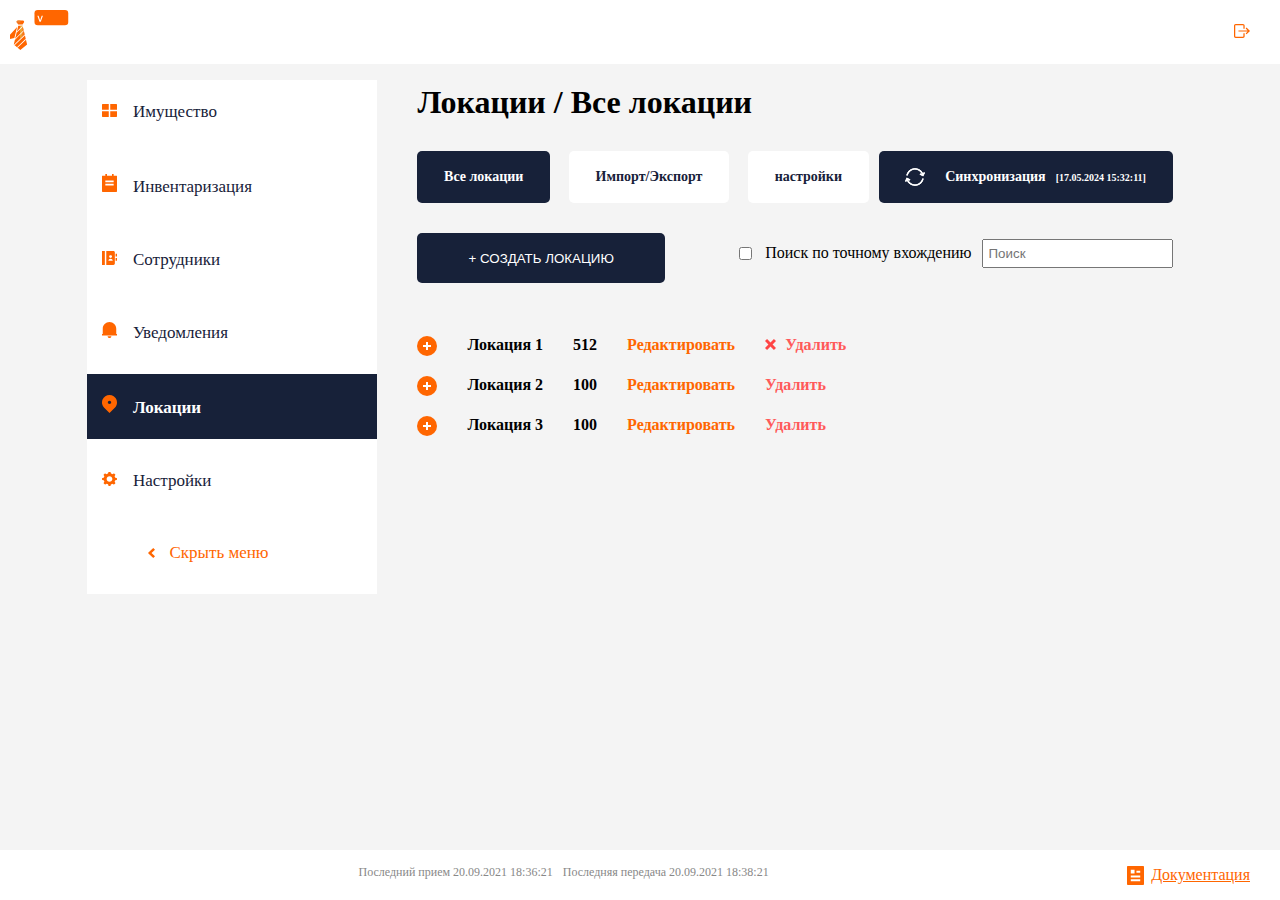
<file: index.html>
<!DOCTYPE html>
<html lang="en">

<head>
    <meta charset="UTF-8">
    <meta name="viewport" content="width=device-width, initial-scale=1.0">
    <title>Locations Management</title>
    <link rel="preconnect" href="https://fonts.googleapis.com">
    <link rel="preconnect" href="https://fonts.gstatic.com" crossorigin>
    <link
        href="https://fonts.googleapis.com/css2?family=Roboto:ital,wght@0,100;0,300;0,400;0,500;0,700;0,900;1,100;1,300;1,400;1,500;1,700;1,900&display=swap"
        rel="stylesheet">
    <link href="https://cdn.jsdelivr.net/npm/bootstrap@5.0.2/dist/css/bootstrap.min.css" rel="stylesheet"
        integrity="sha384-EVSTQN3/azprG1Anm3QDgpJLIm9Nao0Yz1ztcQTwFspd3yD65VohhpuuCOmLASjC" crossorigin="anonymous">
    <link rel="stylesheet" href="styles.css">
</head>

<body>
    <div class="wrapper">
        <header class="header">
            <div class="logo">
                <img src="image/logo.svg" alt="Logo" />
            </div>
            <button class="logout-btn"> <img src="image/Vector.svg" alt="выход" /></button>
        </header>
        <div class="container">
            <div class="sidebar">
                <ul>
                    <li><a href="#"> <img src="image/Сочетание 1.svg" alt="" />Имущество</a></li>
                    <li><a href="#"><img src="image/Сочетание 2.svg" alt="" />Инвентаризация</a></li>
                    <li><a href="#"><img src="image/Сочетание 3.svg" alt="" />Сотрудники</a></li>
                    <li><a href="#"><img src="image/Сочетание 4.svg" alt="" />Уведомления</a></li>
                    <li class="btn-active"><a href="#" class="active"><img src="image/Сочетание 5.svg" alt="" />Локации</a></li>
                    <li ><a href="settings.html"><img src="image/Сочетание 6.svg" alt="" />Настройки</a></li>
                    <button class="logout-btn_menu"> <img src="image/Галочка.svg" alt="Скрыть меню" />Скрыть
                        меню</button>
                </ul>
            </div>
            <div class="main-content">
                <div class="locations">
                    <h1>Локации / Все локации</h1>
                    <div class="buttons-blok">
                        <div class="buttons">
                            <div>
                                <button class="btn-active">Все локации</button>
                                <button>Импорт/Экспорт</button>
                                <button>настройки</button>
                            </div>
                            <div>
                                <button class="sync"><img src="image/Frame 254.png" alt="" />Синхронизация
                                    <span>[17.05.2024
                                        15:32:11]</span></button>
                            </div>
                        </div>
                        <div class="buttons-too">
                            <button id="createLocationBtn">+ СОЗДАТЬ ЛОКАЦИЮ</button>
                            <div class="search">
                                <input type="checkbox" id="exactSearch" />
                                <label for="exactSearch">Поиск по точному вхождению</label>
                                <input type="text" placeholder="Поиск" />
                            </div>
                        </div>
                    </div>
                    <div class="location-list">
                        <div class="location-item" onclick="toggleSubitems(this)">
                            <img src="image/plus.svg" alt="" />
                            <span class="location-name">Локация 1</span>
                            <span class="location-count">512</span>
                            <span class="edit"
                                onclick="openEditLocationModal('Локация 1'); event.stopPropagation();">Редактировать</span>
                            <span class="delete"
                                onclick="openDeleteLocationModal('Локация 1'); event.stopPropagation();"><img class="img-delet" src="image/Удалить.svg" alt="" /> Удалить</span>
                        </div>
                        <div class="location-subitem">
                            <div class="location-item" onclick="toggleSubitems(this)">
                                <img src="image/plus.svg" alt="" />
                                <span class="location-name">Подотдел 1</span>
                                <span>Для утерь</span>
                            </div>
                            <div class="location-subitem">
                                <span>Подотдел 1</span>
                            </div>
                        </div>
                        <div class="location-subitem">
                            <div class="location-item" onclick="toggleSubitems(this)">
                                <span class="location-name">Подотдел 2</span>
                            </div>
                            <div class="location-subitem">
                                <span>Подотдел 1</span>
                                <span>Виртуальный</span>
                            </div>
                        </div>
                        <div class="location-subitem">
                            <div class="location-item" onclick="toggleSubitems(this)">
                                <span class="location-name">Подотдел 3</span>
                            </div>
                            <div class="location-subitem">
                                <span>Подотдел 3</span>
                                <span>Для учета</span>
                            </div>
                        </div>
                        <div class="location-item" onclick="toggleSubitems(this)">
                            <img src="image/plus.svg" alt="" />
                            <span class="location-name">Локация 2</span>
                            <span class="location-count">100</span>
                            <span class="edit"
                                onclick="openEditLocationModal('Локация 2'); event.stopPropagation();">Редактировать</span>
                            <span class="delete"
                                onclick="openDeleteLocationModal('Локация 2'); event.stopPropagation();">Удалить</span>
                        </div>

                        <div class="location-item" onclick="toggleSubitems(this)">
                            <img src="image/plus.svg" alt="" />
                            <span class="location-name">Локация 3</span>
                            <span class="location-count">100</span>
                            <span class="edit"
                                onclick="openEditLocationModal('Локация 3'); event.stopPropagation();">Редактировать</span>
                            <span class="delete"
                                onclick="openDeleteLocationModal('Локация 3'); event.stopPropagation();">Удалить</span>
                        </div>
                    </div>

                </div>
            </div>
        </div>
        <footer>
            <div class="container">
            <div>Последний прием 20.09.2021 18:36:21</div>
            <div>Последняя передача 20.09.2021 18:38:21</div>          
            </div>
            <a href="#"> <img src="image/doc.svg" alt="" />Документация</a>
        </footer>
        <div id="createLocationModal" class="modal">
            <div class="modal-content">

                <h2>Создать локацию</h2>
                <form>
                    <input type="text" class="form-input" id="name" name="name" placeholder="Название">
                    <input type="text" class="form-input" id="barcode" name="barcode" placeholder="Штрихкод">
                    <input type="text" class="form-input" id="rfid" name="rfid" placeholder="RFID">

                    <select id="parent" name="parent">
                        <option value="location1">Вложенность</option>
                    </select>

                    <div class="form-check form-switch">
                        <label class="form-check-label" for="flexSwitchCheckDefault">Виртуальная локация</label>
                        <input class="form-check-input" type="checkbox" id="flexSwitchCheckDefault">

                    </div>
                    <div class="form-check form-switch">
                        <label class="form-check-label" for="flexSwitchCheckChecked">Локация для утерь</label>
                        <input class="form-check-input" type="checkbox" id="flexSwitchCheckChecked" checked>

                    </div>
                    <div class="modal-btn">
                        <button class="modal-btn_sozdat" type="submit">Создать</button>
                        <button class="modal-btn_otmena" type="button"
                            onclick="closeModal('createLocationModal')">Отменить</button>
                    </div>
                </form>
            </div>
        </div>
        <div id="editLocationModal" class="modal">
            <div class="modal-content">
                <span class="close" onclick="closeModal('editLocationModal')">&times;</span>
                <h2 id="editLocationTitle">Изменить локацию %название%</h2>
                <form>
                    <label for="edit-name">Название</label>
                    <input type="text" class="form-input"  id="edit-name" name="edit-name" value="Локация 11">

                    <label for="edit-barcode">Штрихкод</label>
                    <input type="text"  class="form-input"  id="edit-barcode" name="edit-barcode" value="1123123123123">

                    <label for="edit-rfid">RFID</label>
                    <input type="text" class="form-input"  id="edit-rfid" name="edit-rfid" value="1123123123123">

                    <label for="edit-parent">Вложенность</label>
                    <select id="edit-parent" name="edit-parent">
                        <option value="location1">Локация 1</option>
                    </select>

                    <div class="form-check form-switch">
                        <label class="form-check-label" for="flexSwitchCheckDefault">Виртуальная локация</label>
                        <input class="form-check-input" type="checkbox" id="flexSwitchCheckDefault">

                    </div>
                    <div class="form-check form-switch">
                        <label class="form-check-label" for="flexSwitchCheckChecked">Локация для утерь</label>
                        <input class="form-check-input" type="checkbox" id="flexSwitchCheckChecked" checked>

                    </div>

                    <div class="modal-btn">
                    <button type="button" class="modal-btn_otmena"  class="delete" onclick="deleteLocation()"><img class="img-delet" src="image/Удалить.svg" alt="" />Удалить</button>
                    <button type="button"  class="modal-btn_otmena" onclick="closeModal('editLocationModal')">Отменить</button>
                    </div>
                    <button class="modal-btn_sozdat" type="submit">Сохранить</button>
                </form>
            </div>
        </div>
        <script src="script.js"></script>
    </div>
</body>

</html>
</file>
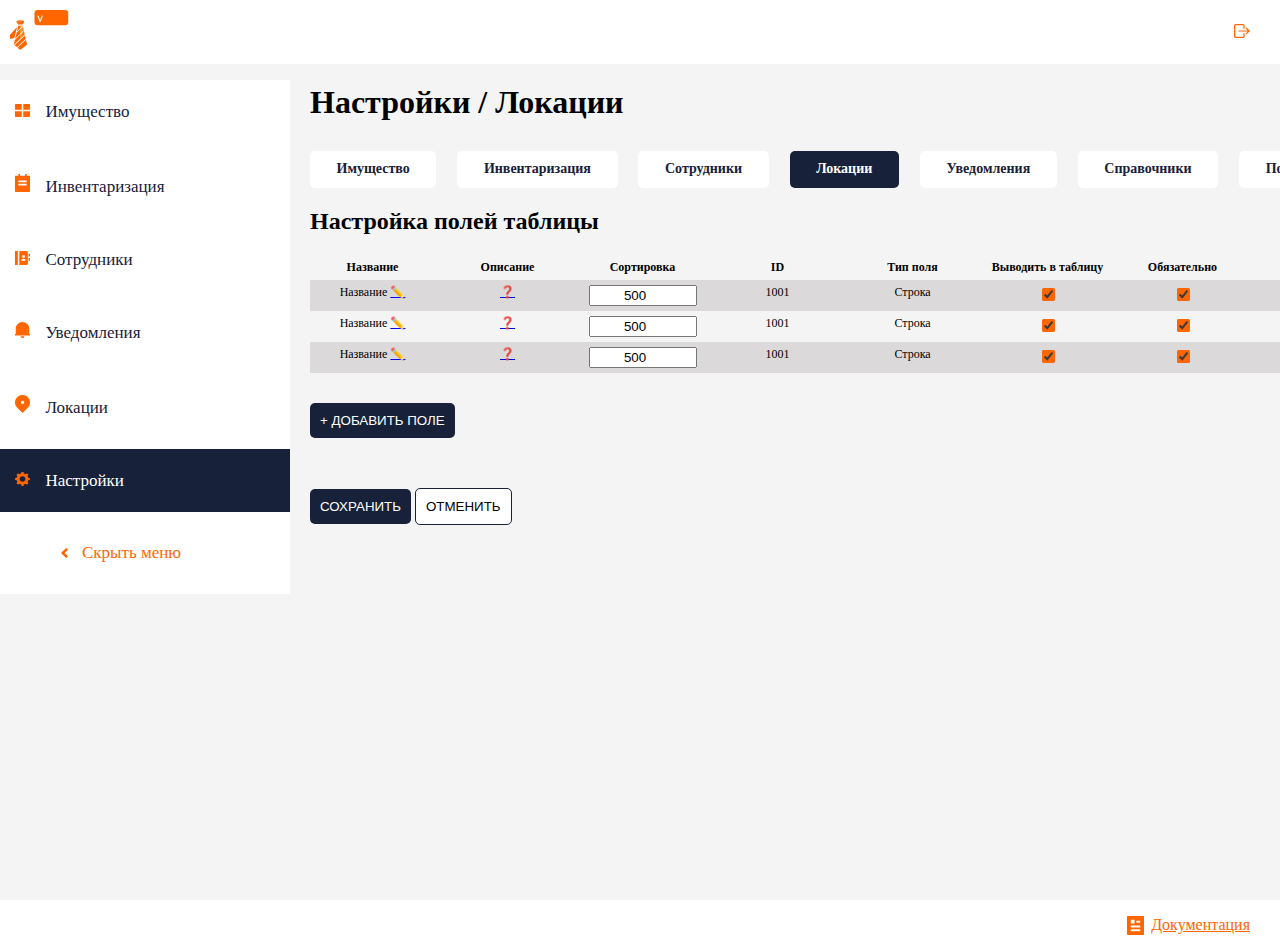
<file: settings.html>
<!DOCTYPE html>
<html lang="ru">

<head>
    <meta charset="UTF-8">
    <meta name="viewport" content="width=device-width, initial-scale=1.0">
    <title>Locations Management</title>
    <link rel="preconnect" href="https://fonts.googleapis.com">
    <link rel="preconnect" href="https://fonts.gstatic.com" crossorigin>
    <link
        href="https://fonts.googleapis.com/css2?family=Roboto:ital,wght@0,100;0,300;0,400;0,500;0,700;0,900;1,100;1,300;1,400;1,500;1,700;1,900&display=swap"
        rel="stylesheet">
    <link href="https://cdn.jsdelivr.net/npm/bootstrap@5.0.2/dist/css/bootstrap.min.css" rel="stylesheet"
        integrity="sha384-EVSTQN3/azprG1Anm3QDgpJLIm9Nao0Yz1ztcQTwFspd3yD65VohhpuuCOmLASjC" crossorigin="anonymous">
    <link rel="stylesheet" href="styles.css">
</head>

<body>
    <div class="wrapper">
        <header class="header">
            <div class="logo">
                <img src="image/logo.svg" alt="Logo" />
            </div>
            <button class="logout-btn"> <img src="image/Vector.svg" alt="выход" /></button>
        </header>
        <div class="container">
            <div class="sidebar">
                <ul>
                    <li><a href="#"> <img src="image/Сочетание 1.svg" alt="" />Имущество</a></li>
                    <li><a href="#"><img src="image/Сочетание 2.svg" alt="" />Инвентаризация</a></li>
                    <li><a href="#"><img src="image/Сочетание 3.svg" alt="" />Сотрудники</a></li>
                    <li><a href="#"><img src="image/Сочетание 4.svg" alt="" />Уведомления</a></li>
                    <li ><a href="index.html"><img src="image/Сочетание 5.svg" alt="" />Локации</a></li>
                    <li class="btn-active" class="active"><a href="settings.html"><img src="image/Сочетание 6.svg"
                                alt="" />Настройки</a></li>
                    <button class="logout-btn_menu"> <img src="image/Галочка.svg" alt="Скрыть меню" />Скрыть
                        меню</button>
                </ul>
            </div>
            <div class="locations">
                <h1>Настройки / Локации</h1>
                <div class="buttons">
                    <button>Имущество</button>
                    <button>Инвентаризация</button>
                    <button>Сотрудники</button>
                    <button class="btn-active">Локации</button>
                    <button>Уведомления</button>
                    <button>Справочники</button>
                    <button>Пользователь</button>
                </div>
                <section class="table-settings">
                    <h2>Настройка полей таблицы</h2>
                    <table style="border-collapse: collapse; width: 100%;">
                        <thead>
                            <tr>
                                <th style="border: none;">Название</th>
                                <th style="border: none;">Описание</th>
                                <th style="border: none;">Сортировка</th>
                                <th style="border: none;">ID</th>
                                <th style="border: none;">Тип поля</th>
                                <th style="border: none;">Выводить в таблицу</th>
                                <th style="border: none;">Обязательно</th>
                                <th style="border: none;">Удалить</th>
                            </tr>
                        </thead>
                        <tbody>
                            <tr class="tron">
                                <td style="border: none;">Название <a href="#" class="edit-link">✏️</a></td>
                                <td style="border: none;"><a href="#" class="info-icon">❓</a></td>
                                <td style="border: none;"><input type="number" value="500"></td>
                                <td style="border: none;">1001</td>
                                <td style="border: none;">Строка</td>
                                <td style="border: none;"><input type="checkbox" checked></td>
                                <td style="border: none;"><input type="checkbox" checked></td>
                                <td style="border: none;"><input type="checkbox"></td>
                            </tr>
                            <tr class="trtw">
                                <td style="border: none;">Название <a href="#" class="edit-link">✏️</a></td>
                                <td style="border: none;"><a href="#" class="info-icon">❓</a></td>
                                <td style="border: none;"><input type="number" value="500"></td>
                                <td style="border: none;">1001</td>
                                <td style="border: none;">Строка</td>
                                <td style="border: none;"><input type="checkbox" checked></td>
                                <td style="border: none;"><input type="checkbox" checked></td>
                                <td style="border: none;"><input type="checkbox"></td>
                            </tr>
                            <tr class="tron">
                                <td style="border: none;">Название <a href="#" class="edit-link">✏️</a></td>
                                <td style="border: none;"><a href="#" class="info-icon">❓</a></td>
                                <td style="border: none;"><input type="number" value="500"></td>
                                <td style="border: none;">1001</td>
                                <td style="border: none;">Строка</td>
                                <td style="border: none;"><input type="checkbox" checked></td>
                                <td style="border: none;"><input type="checkbox" checked></td>
                                <td style="border: none;"><input type="checkbox"></td>
                            </tr>
                        </tbody>
                    </table>
                    <button class="btn-active">+ ДОБАВИТЬ ПОЛЕ</button>
                </section>
                <div class="actions">
                    <button class="modal-btn_sozdat">СОХРАНИТЬ</button>
                    <button class="modal-btn_otmena">ОТМЕНИТЬ</button>
                </div>
            </div>
        </div>
    </div>
    <footer>
        <a href="#"> <img src="image/doc.svg" alt="" />Документация</a>
    </footer>
</body>

</html>
</file>
<file: styles.css>
html,
body {
    height: 100%;
    margin: 0;
    padding: 0;
    background-color: #F4F4F4;
}

.wrapper {
    display: flex;
    flex-direction: column;
    min-height: 100vh;
}

.container {
    display: flex;
    background-color: #F4F4F4;
    margin: 0 auto;

}

.sidebar {
    min-width: 200px;
    background-color: #f4f4f4;

}

.sidebar ul {
    width: 290px;
    list-style-type: none;
    padding: 0;
    background-color: #fff;
}

.sidebar ul li {
    margin: 10px 0;
    padding-top: 21px;
    padding-bottom: 20px;
}

.sidebar ul li a {
    text-decoration: none;
    color: rgb(23, 33, 57);
    font-family: Futura PT;
    font-size: 17px;
    font-weight: 400;
    line-height: 22px;
}

.sidebar ul li a.active {
    font-weight: bold;
}

.main-content {
    flex: 1;
    padding-left: 20px;
}


.header {
    display: flex;
    justify-content: space-between;
    align-items: center;
    padding: 10px;
    color: #fff;
    margin: 0;
    background-color: rgb(255, 255, 255);
}

.header .logo img {
    height: 40px;
}

.header .logout-btn {
    color: #fff;
    border: none;
    padding: 10px 20px;
    border-radius: 5px;
    cursor: pointer;
    margin: 0;
}

.header .logout-btn:hover {
    background-color: #d32f2f;
}


header {
    display: flex;
    justify-content: space-between;
    align-items: center;
    margin-bottom: 20px;
}

.sync {
    color: #fff !important;
    padding-top: 16px !important;
    padding-bottom: 16px !important;
    border-radius: 5px;
    background: rgb(23, 33, 57);
    font-family: Futura PT;
    font-size: 14px;
    font-weight: 600;
    line-height: 18px;
    letter-spacing: 10%;
    display: flex;
    align-items: center;
}

.sync img {
    margin-right: 10px;
}

.sync span {
    font-family: Futura PT;
    font-size: 10px;
    font-weight: 600;
    line-height: 13px;
    letter-spacing: 10%;
}

.search {
    display: flex;
    align-items: center;
    gap: 10px;
}

.search input[type="checkbox"] {

    accent-color: #FF6600;
}


.search input[type="text"] {
    padding: 5px;
}

.locations {
    background-color: #F4F4F4;
    padding: 20px;

}

.locations h1 {
    margin: 0 0 20px 0;
}

.buttons {
    justify-content: space-between;
    display: flex;
    gap: 10px;
    margin-bottom: 20px;
}

.buttons div {
    gap: 19px;
    display: flex;
}

.btn-active {
    background: rgb(23, 33, 57);
    color: rgb(255, 255, 255) !important;
}

.buttons button {
    border: none;
    color: #fff;
    border-radius: 5px;
    cursor: pointer;
    color: rgb(23, 33, 57);
    font-family: Futura PT;
    font-size: 14px;
    font-weight: 600;
    line-height: 18px;
    padding-left: 26.6px;
    padding-right: 26.6px;
    padding-top: 9px;
    gap: 10px;
}

.buttons-too {
    display: flex;
    justify-content: space-between;
    margin-bottom: 43px;
}

.buttons button:hover {
    background: rgb(255, 102, 0);
}

.location-item,
.location-subitem {
    display: flex;
    padding: 10px 0;

}

.location-item {
    font-weight: bold;
}

.location-subitem {
    padding-left: 20px;
}

.location-subitem span:last-child {
    color: #888;
}

footer {
    display: flex;
    justify-content: flex-end;
    font-size: 12px;
    color: #888;
    background-color: rgb(255, 255, 255);
    padding-top: 15px;
    padding-bottom: 15px;
    margin-top: auto;
}


.modal {
    display: none;
    position: fixed;
    z-index: 1;
    left: 0;
    top: 0;
    width: 100%;
    height: 100%;
    overflow: auto;
    background-color: rgb(0, 0, 0);
    background-color: rgba(0, 0, 0, 0.4);
}

.modal-content {
    background-color: #fefefe;
    margin: 15% auto;
    padding: 20px;
    border: 1px solid #888;
    width: 400px;
    border-radius: 10px;
}

.close {
    color: #aaa;
    float: right;
    font-size: 28px;
    font-weight: bold;
}

.close:hover,
.close:focus {
    color: black;
    text-decoration: none;
    cursor: pointer;
}

button {
    padding: 10px;
    border: none;
    background-color: #fff;
    color: #fff;
    border-radius: 5px;
    cursor: pointer;
    margin-top: 10px;
}

button.delete {
    background-color: #f44336;
}

.actions button:hover {
    background-color:  rgb(255, 102, 0);
}

button.delete:hover {
    background-color: #d32f2f;
}

form {
    display: flex;
    flex-direction: column;
}

form input,
form select,
form label {
    margin-bottom: 10px;
}

.location-item .edit,
.location-item .delete {
    cursor: pointer;
}


li a img {
    margin-left: 15px;
    margin-right: 15.5px;
}



.location-subitem {
    display: none;
    padding-left: 20px;
}

.location-item {
    cursor: pointer;
    gap: 30px;
}

.location-item .edit,
.location-item .delete {
    cursor: pointer;
}


.btn-active a {
    color: #fff !important;
}

.edit {
    color: #FF6600;
}

.delete {
    color: #FF5959;
}

.logout-btn_menu {
    color: rgb(255, 102, 0);
    margin-left: 50.5px;
    padding-bottom: 29.5px;
    font-family: Futura PT;
    font-size: 17px;
    font-weight: 400;
    line-height: 22px;
}

.logout-btn_menu img {
    margin-right: 14.5px;
}

#createLocationBtn {
    background: rgb(23, 33, 57);
    padding-top: 17.5px;
    padding-bottom: 17.5px;
    padding-left: 51px;
    padding-right: 51px;

}

.logout-btn_menu:hover {
    background: rgb(255, 255, 255);

}

footer a {
    align-items: center;
    color: rgb(255, 102, 0);
    font-family: Montserrat;
    font-size: 16px;
    font-weight: 500;
    line-height: 20px;
    text-align: left;
    text-decoration-line: underline;
    display: flex;
    padding-right: 30px;
}

footer a img {
    padding-right: 7px;
}

#createLocationModal h2 {
    text-align: center;
}

.form-input {
    background-color: rgb(245, 245, 245);
}

#parent,
#edit-parent {
    background-color: rgb(245, 245, 245);
}


.form-check {
    display: flex !important;
    justify-content: space-between !important;
    padding: 0 !important;
}

.form-check-input:focus {
    outline: none;

    box-shadow: none;

}


.form-check-input {
    background-color: #ddd;
    border-color: #ddd;

}

.form-check-input:checked {
    background-color: #FF6600;
    border-color: #FF6600;

}

.form-check-input:checked::before {
    background-color: #fff;

}

.modal-btn button {
    border: none;
    color: #fff;
    border-radius: 5px;
    cursor: pointer;
    color: rgb(23, 33, 57);
    font-family: Futura PT;
    font-size: 14px;
    font-weight: 600;
    line-height: 18px;
    padding-left: 26.6px;
    padding-right: 26.6px;
    padding-top: 9px;
    position: relative;
    width: 193px;
    height: 50px;
    display: flex;
    flex-direction: row;
    justify-content: center;
    align-items: center;
    padding: 10px;
    border-radius: 5px;

}

.modal-btn {
    display: flex;
    justify-content: center;
    gap: 10px;
}

button.modal-btn_sozdat {
    border-radius: 5px;
    background: rgb(23, 33, 57);
    color: #fff;
}

button.modal-btn_otmena {
    box-sizing: border-box;
    border: 1px solid rgb(23, 33, 57);
    border-radius: 5px;
    background: rgb(255, 255, 255);
    color: black;
}

.img-delet {
    padding-right: 5px;
}

input[type="checkbox"] {
    accent-color: #FF6600;
}

footer .container {
    background-color: rgb(255, 255, 255);
    justify-content: center;
    gap: 10px;
}


thead tr {
    display: flex;
    gap: 10px;
}

.table-settings h2 {
    margin: 0 0 20px 0;
}

.table-settings table {

    border-collapse: collapse;
}

.table-settings th,
.table-settings td {
    border: 1px solid #ddd;
    padding: 5px;
    text-align: left;
    text-align: center;
    width: 115px;
    font-size: 12px;
}

li:hover {
    background-color: #e66a00;
}

table {
    display: flex;
    flex-direction: column;
    border-collapse: collapse;
    border: none;
}

thead {
    display: flex;
    justify-content: flex-end;
}

tbody {
    display: flex;
    flex-direction: column;
}

tr {
    display: flex;
    justify-content: flex-end;
    gap: 10px;
    border: none;
}

table input[type="number"] {
    width: 100px;
    text-align: center;
}

table {
    border-collapse: collapse;
    border: none;
}

th,
td {
    border: none;
}

.tron {
    background-color: #dbd9d9;
}

section.table-settings {
    margin-bottom: 40px;
}

table {
    margin-bottom: 20px;
}
</file>
